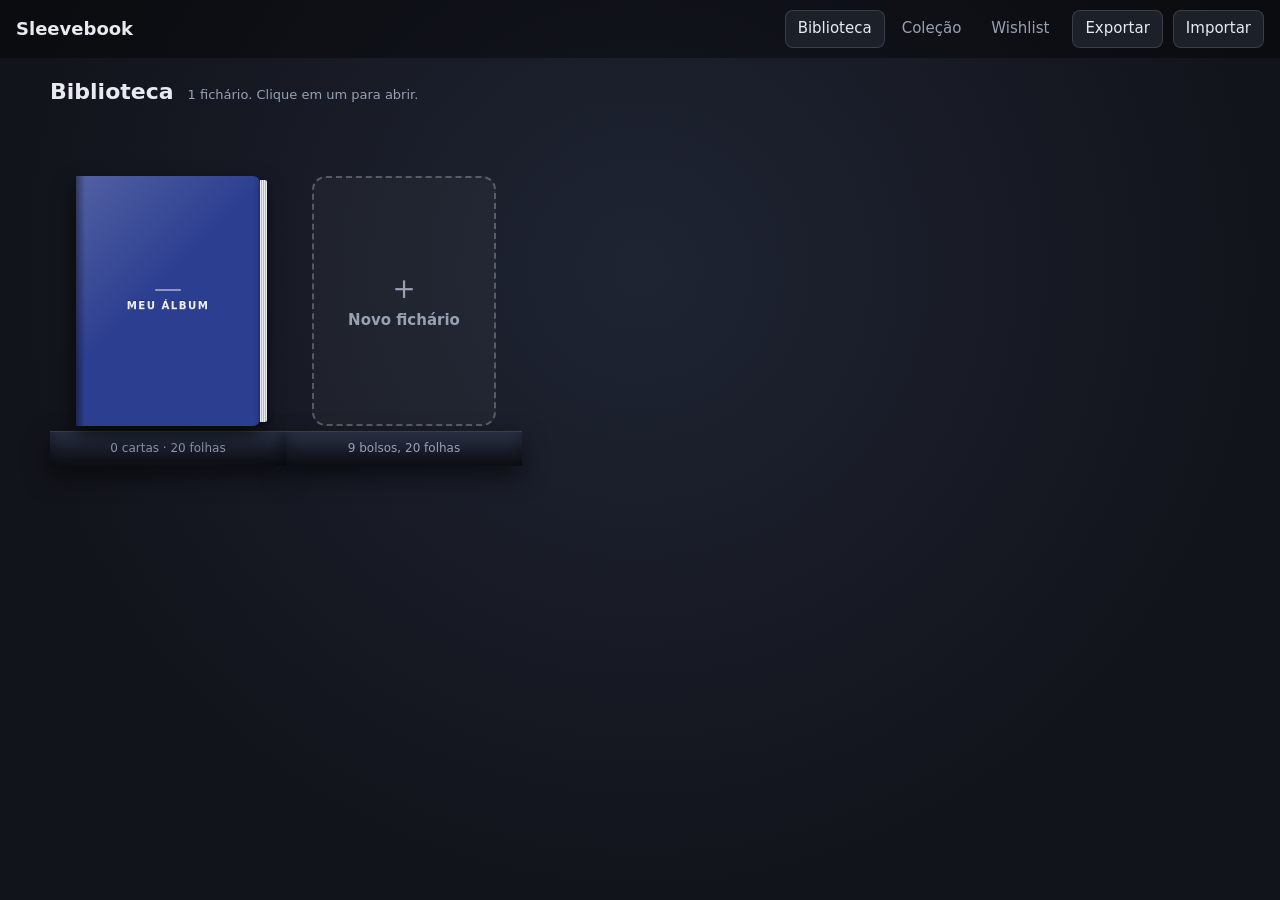
<file: index.html>
<!doctype html>
<html lang="pt-BR">
<head>
<meta charset="utf-8">
<meta name="viewport" content="width=device-width, initial-scale=1">
<meta name="theme-color" content="#12141b">
<link rel="manifest" href="manifest.webmanifest">
<link rel="icon" href="icon.svg" type="image/svg+xml">
<title>Sleevebook</title>
<link rel="stylesheet" href="src/css/app.css">
</head>
<body>
<header class="top">
  <h1 id="title">Sleevebook</h1>
  <nav class="tabs" id="tabs" aria-label="Seções">
    <button type="button" data-view="library" class="on">Biblioteca</button>
    <button type="button" data-view="collection">Coleção</button>
    <button type="button" data-view="wishlist">Wishlist</button>
  </nav>
  <span class="tools" id="albumTools">
    <button id="btnLibrary" type="button" title="Voltar para a biblioteca (Esc)">← Biblioteca</button>
    <span class="stat" id="stat"></span>
    <button id="btnAddShared" type="button" class="primary" hidden>＋ Adicionar à biblioteca</button>
    <button id="btnShare" type="button" title="Gerar um link para compartilhar este álbum">🔗 Compartilhar</button>
    <button id="btnSettings" type="button">⚙ Configurar</button>
  </span>
  <button id="btnExport" type="button">Exportar</button>
  <button id="btnImport" type="button">Importar</button>
  <input type="file" id="fileImport" accept="application/json" hidden>
</header>

<section id="viewLibrary" class="view scroll" aria-label="Biblioteca de fichários"></section>

<section id="viewAlbum" class="view" hidden>
  <div id="previewBar" class="previewbar" role="status" hidden>
    <span><b>Álbum compartilhado</b>: só para ver. Ele ainda não está na sua biblioteca.</span>
    <button type="button" class="primary" id="pvAdd">Adicionar à biblioteca</button>
  </div>
  <main id="stage" aria-label="Álbum"><div id="book"></div></main>

  <nav class="pager" aria-label="Páginas">
    <button id="first" type="button" title="Primeira página">⏮</button>
    <button id="prev" type="button" title="Anterior (←)">◀</button>
    <span id="pos" class="stat" aria-live="polite"></span>
    <input type="number" id="jump" min="1" placeholder="Ir p/ pág." aria-label="Ir para a página">
    <button id="next" type="button" title="Próxima (→)">▶</button>
    <button id="last" type="button" title="Última página">⏭</button>
  </nav>
</section>

<div id="moveBar" class="movebar" role="status" hidden>
  <span id="moveText">Toque no slot de destino</span>
  <button type="button" id="moveCancel">Cancelar</button>
</div>

<div id="updateBar" class="movebar" role="status" hidden>
  <span>Há uma versão nova do Sleevebook.</span>
  <button type="button" class="primary" id="updateReload">Recarregar</button>
  <button type="button" id="updateLater">Depois</button>
</div>

<section id="viewCollection" class="view scroll" hidden aria-label="Coleção"></section>

<section id="viewWishlist" class="view scroll" hidden aria-label="Wishlist"></section>

<!-- Configurar álbum -->
<dialog id="dlgSet">
  <form method="dialog" id="formSet">
    <h2>Configurar álbum</h2>
    <label for="sName">Nome</label><input id="sName" maxlength="60">
    <label for="sGame">Jogo</label><select id="sGame"></select>
    <div class="row">
      <div><label for="sRows">Linhas</label><input type="number" id="sRows" min="1" max="6"></div>
      <div><label for="sCols">Colunas</label><input type="number" id="sCols" min="1" max="6"></div>
      <div><label for="sSheets">Folhas (frente e verso)</label><input type="number" id="sSheets" min="1" max="250"></div>
    </div>
    <label>Tamanhos de fichário do mercado</label>
    <div class="presets" id="presets"></div>
    <p class="hint" id="sInfo"></p>
    <label>Cor do álbum</label>
    <div id="colorPicker"></div>
    <label class="ownedbox" for="sFoil">
      <input type="checkbox" id="sFoil" checked>
      <span><b>Efeito foil nas cartas</b><small>Brilho e leve inclinação ao passar o mouse ou tocar numa carta com versão holo. Vale para todos os álbuns.</small></span>
    </label>
    <div class="actions">
      <button type="button" class="danger" id="sDelete" style="margin-right:auto">Excluir álbum</button>
      <button type="button" id="sCancel">Cancelar</button>
      <button class="primary" id="sSave" value="save">Aplicar</button>
    </div>
  </form>
</dialog>

<!-- Wishlist: adicionar e editar -->
<dialog id="dlgWish">
  <form method="dialog" id="formWish">
    <h2 id="wTitle">Quero esta carta</h2>
    <div id="wSearchBox" class="searchbox">
      <div class="row"><div style="flex:2"><label for="wqSearch">Buscar carta pelo nome</label><input id="wqSearch" type="search" autocomplete="off"></div>
        <div><label for="wqGame">Jogo</label><select id="wqGame"></select></div></div>
      <p class="hint" id="wqStatus" aria-live="polite"></p>
      <div id="wqResults" class="results"></div>
    </div>
    <label for="wName">Nome da carta</label><input id="wName" required maxlength="100">
    <div class="row">
      <div><label for="wSet">Coleção / set</label><input id="wSet" maxlength="80"></div>
      <div><label for="wNum">Número</label><input id="wNum" maxlength="20"></div>
      <div><label for="wPrio">Prioridade</label><select id="wPrio"><option value="1">Alta</option><option value="2" selected>Média</option><option value="3">Baixa</option></select></div>
    </div>
    <label for="wNotes">Notas</label><textarea id="wNotes" rows="2" maxlength="300"></textarea>
    <div class="actions">
      <button type="button" class="danger" id="wDel" hidden>Remover</button>
      <button type="button" id="wCancel">Cancelar</button>
      <button class="primary" id="wSave" value="save">Salvar</button>
    </div>
  </form>
</dialog>

<!-- Excluir álbum -->
<dialog id="dlgDelete">
  <form method="dialog">
    <h2>Excluir álbum?</h2>
    <p id="delInfo"></p>
    <p class="hint">Isso apaga o álbum e as cartas cadastradas nele. Exporte um backup antes se quiser guardar.</p>
    <div class="actions">
      <button type="button" id="delCancel">Cancelar</button>
      <button type="button" class="danger" id="delConfirm">Excluir</button>
    </div>
  </form>
</dialog>

<!-- Cadastro de carta -->
<dialog id="dlgCard">
  <form method="dialog" id="formCard">
    <header class="dhead">
      <h2 id="cardTitle">Carta</h2>
      <button type="button" class="x" id="cClose" aria-label="Fechar">✕</button>
    </header>
    <div class="mtabs" role="tablist" aria-label="Seções do cadastro">
      <button type="button" role="tab" data-tab="search" aria-selected="true">Buscar</button>
      <button type="button" role="tab" data-tab="form" aria-selected="false">Dados da carta</button>
    </div>
    <div class="cardlayout" id="cardLayout" data-tab="search">
      <section class="col-search" aria-label="Buscar carta">
        <div id="searchBox" class="searchbox">
          <div class="row"><div style="flex:2"><label for="qSearch">Buscar carta pelo nome</label><input id="qSearch" type="search" placeholder="turtwig  ou  turtwig 040  ou  turtwig mep" autocomplete="off"></div></div>
          <div class="row"><div><label for="qGame">Jogo</label><select id="qGame"></select></div>
            <div id="qLangBox"><label for="qLang">Idioma da carta</label><select id="qLang"></select></div></div>
          <details id="advBox" class="adv">
            <summary>Filtros: set, raridade, ilustrador</summary>
            <div class="row"><div><label for="qSet">Set</label><input id="qSet" list="dlSets" autocomplete="off" placeholder="ex.: MEP Black Star Promos"></div>
              <div><label for="qRarity">Raridade</label><select id="qRarity"></select></div></div>
            <div class="row"><div><label for="qIllus">Ilustrador</label><input id="qIllus" list="dlIllus" autocomplete="off" placeholder="ex.: Saboteri"></div></div>
            <p class="hint">Dá para buscar só com filtros, sem digitar o nome (por exemplo, todas as cartas de um set). Os filtros valem para o idioma escolhido.</p>
            <button type="button" id="qClear">Limpar filtros</button>
            <datalist id="dlSets"></datalist><datalist id="dlIllus"></datalist>
          </details>
          <p class="hint" id="qStatus" aria-live="polite"></p>
          <div id="qLangHint" class="langhint" hidden></div>
          <div id="qResults" class="results"></div>
          <button type="button" id="qMore" hidden>Mostrar mais</button>
        </div>
      </section>
      <section class="col-form" aria-label="Dados da carta">
        <div class="formgrid">
          <div class="previewcol">
            <div class="preview" id="cPrev" role="img" aria-label="Prévia da carta"></div>
            <label for="cImg">Imagem (URL)</label><input id="cImg" placeholder="https://...">
            <label for="cFile">…ou enviar foto/scan</label><input type="file" id="cFile" accept="image/*">
          </div>
          <div class="fieldscol">
            <label class="ownedbox" for="cOwned">
              <input type="checkbox" id="cOwned" checked>
              <span><b>Já tenho esta carta</b><small>Desmarque para cartas que você ainda quer: elas aparecem em cinza no álbum. Cartas novas começam com a sua última escolha.</small></span>
            </label>
            <label for="cName">Nome da carta</label><input id="cName" required maxlength="100">
            <div class="row">
              <div><label for="cSet">Coleção / set</label><input id="cSet" maxlength="80"></div>
              <div><label for="cNum">Número</label><input id="cNum" placeholder="4/102" maxlength="20"></div>
            </div>
            <div class="row" id="ownedFields">
              <div><label for="cCond">Condição</label><select id="cCond"></select></div>
              <div><label for="cQty">Quantidade</label><input type="number" id="cQty" min="1" value="1"></div>
            </div>
            <label for="cFoil">Efeito foil no álbum</label>
            <select id="cFoil">
              <option value="">Automático (descobre pelo TCGdex)</option>
              <option value="holo">Holo: a arte brilha</option>
              <option value="reverse">Reverse holo: só a moldura brilha</option>
              <option value="none">Sem foil</option>
            </select>
            <label for="cNotes">Notas</label><textarea id="cNotes" rows="3" maxlength="500"></textarea>
          </div>
        </div>
      </section>
    </div>
    <footer class="dfoot">
      <span class="spacer">
        <button type="button" class="danger" id="cDel">Remover</button>
        <button type="button" id="cMove" hidden title="Escolha outro slot para esta carta">Mover…</button>
      </span>
      <button type="button" id="cCancel">Cancelar</button>
      <button class="primary" id="cSave" value="save">Salvar</button>
    </footer>
  </form>
</dialog>

<!-- Compartilhar álbum por link -->
<dialog id="dlgShare">
  <form method="dialog">
    <h2>Compartilhar álbum</h2>
    <p id="shInfo"></p>
    <label class="ownedbox" for="shNotes">
      <input type="checkbox" id="shNotes">
      <span><b>Incluir minhas notas</b><small>Desmarcado por padrão, porque notas costumam ser pessoais.</small></span>
    </label>
    <label for="shLink">Link</label>
    <textarea id="shLink" rows="4" readonly></textarea>
    <p class="hint" id="shHint"></p>
    <div class="actions">
      <button type="button" id="shClose">Fechar</button>
      <button type="button" id="shDelShort" class="danger" hidden>Apagar link curto</button>
      <button type="button" id="shShort" hidden>Gerar link curto</button>
      <button type="button" id="shNative" hidden>Enviar…</button>
      <button type="button" class="primary" id="shCopy">Copiar link</button>
    </div>
  </form>
</dialog>

<!-- Ver uma carta de um álbum compartilhado (só leitura) -->
<dialog id="dlgPeek">
  <form method="dialog">
    <h2 id="pkName"></h2>
    <div class="preview" id="pkImg" role="img" aria-label="Carta"></div>
    <p id="pkInfo"></p>
    <div class="actions">
      <button type="button" id="pkClose">Fechar</button>
    </div>
  </form>
</dialog>

<!-- Importar backup -->
<dialog id="dlgImport">
  <form method="dialog">
    <h2>Importar backup</h2>
    <p id="impInfo"></p>
    <p class="hint"><b>Mesclar</b> mantém o que você já tem e adiciona o backup. <b>Substituir</b> apaga tudo e usa só o backup.</p>
    <div class="actions">
      <button type="button" id="impCancel">Cancelar</button>
      <button type="button" id="impMerge">Mesclar</button>
      <button type="button" class="danger" id="impReplace">Substituir</button>
    </div>
  </form>
</dialog>

<script type="module" src="src/js/app.js"></script>
</body>
</html>
</file>
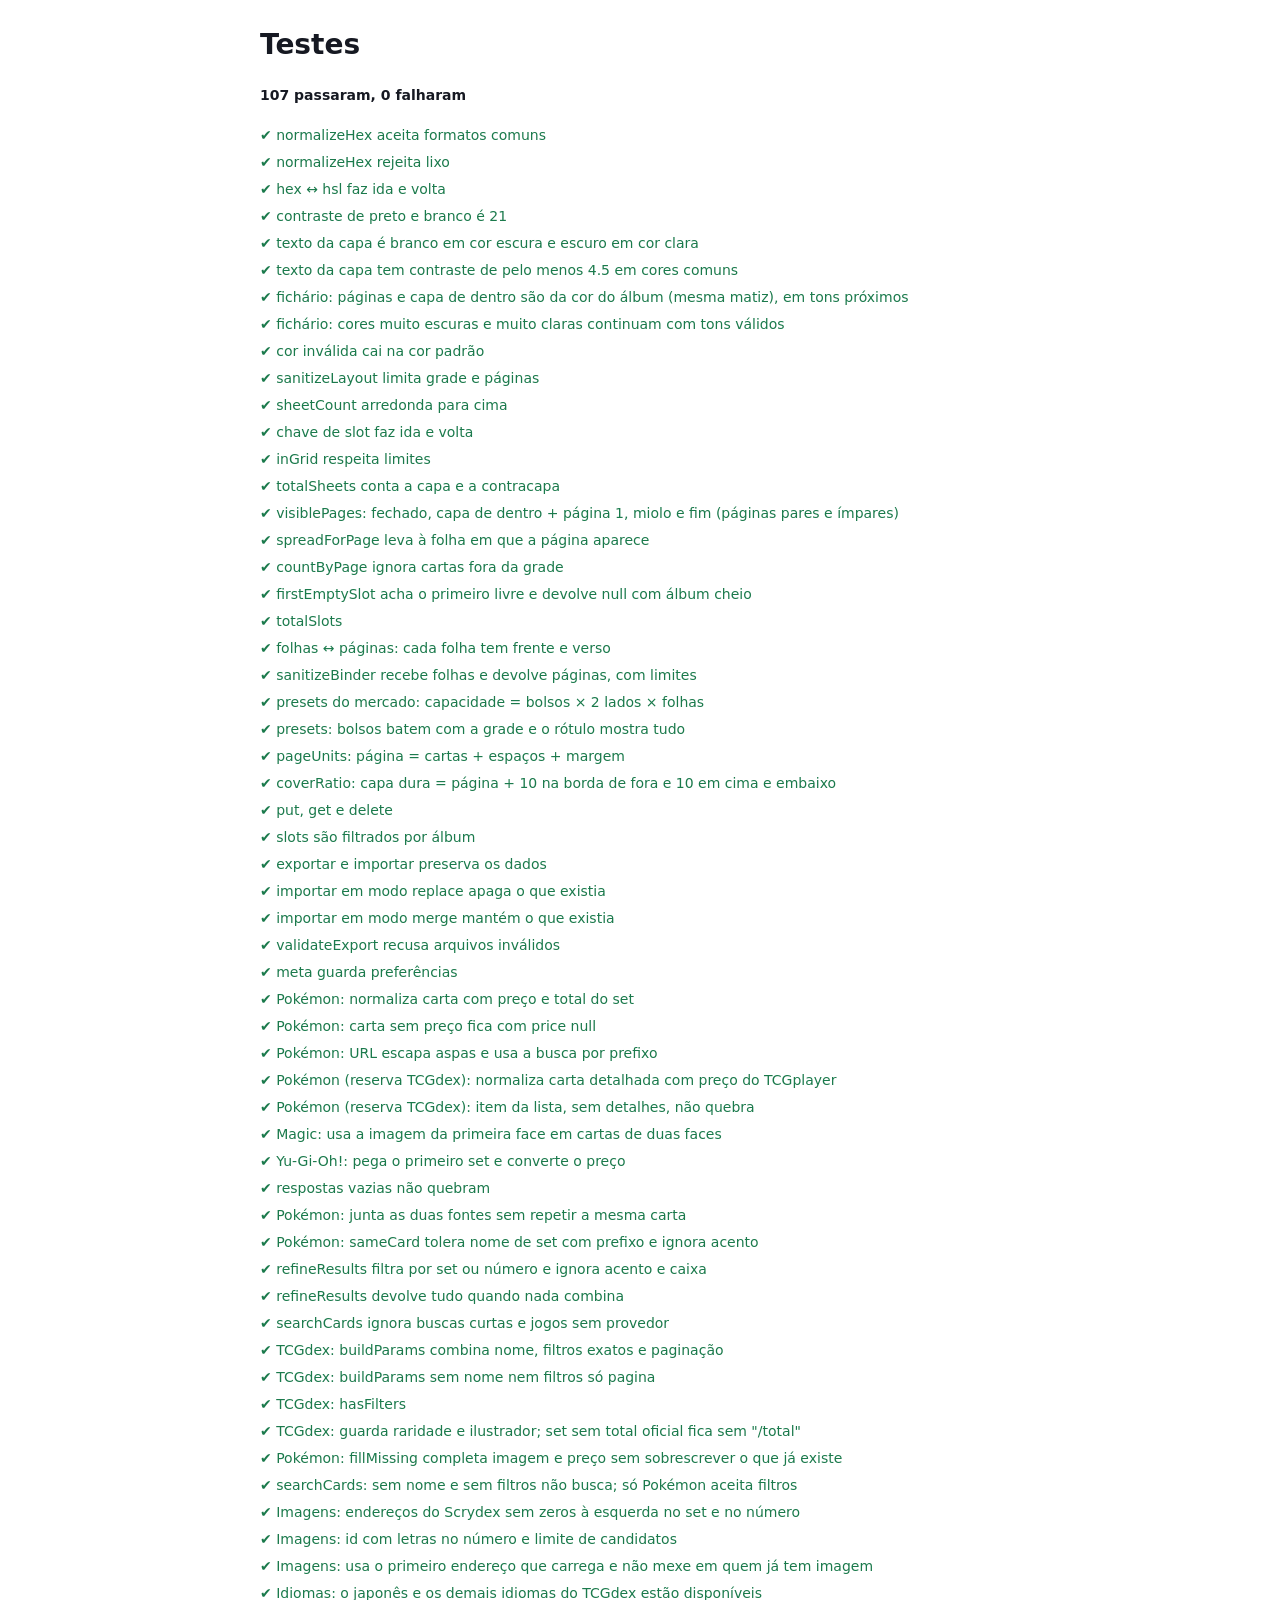
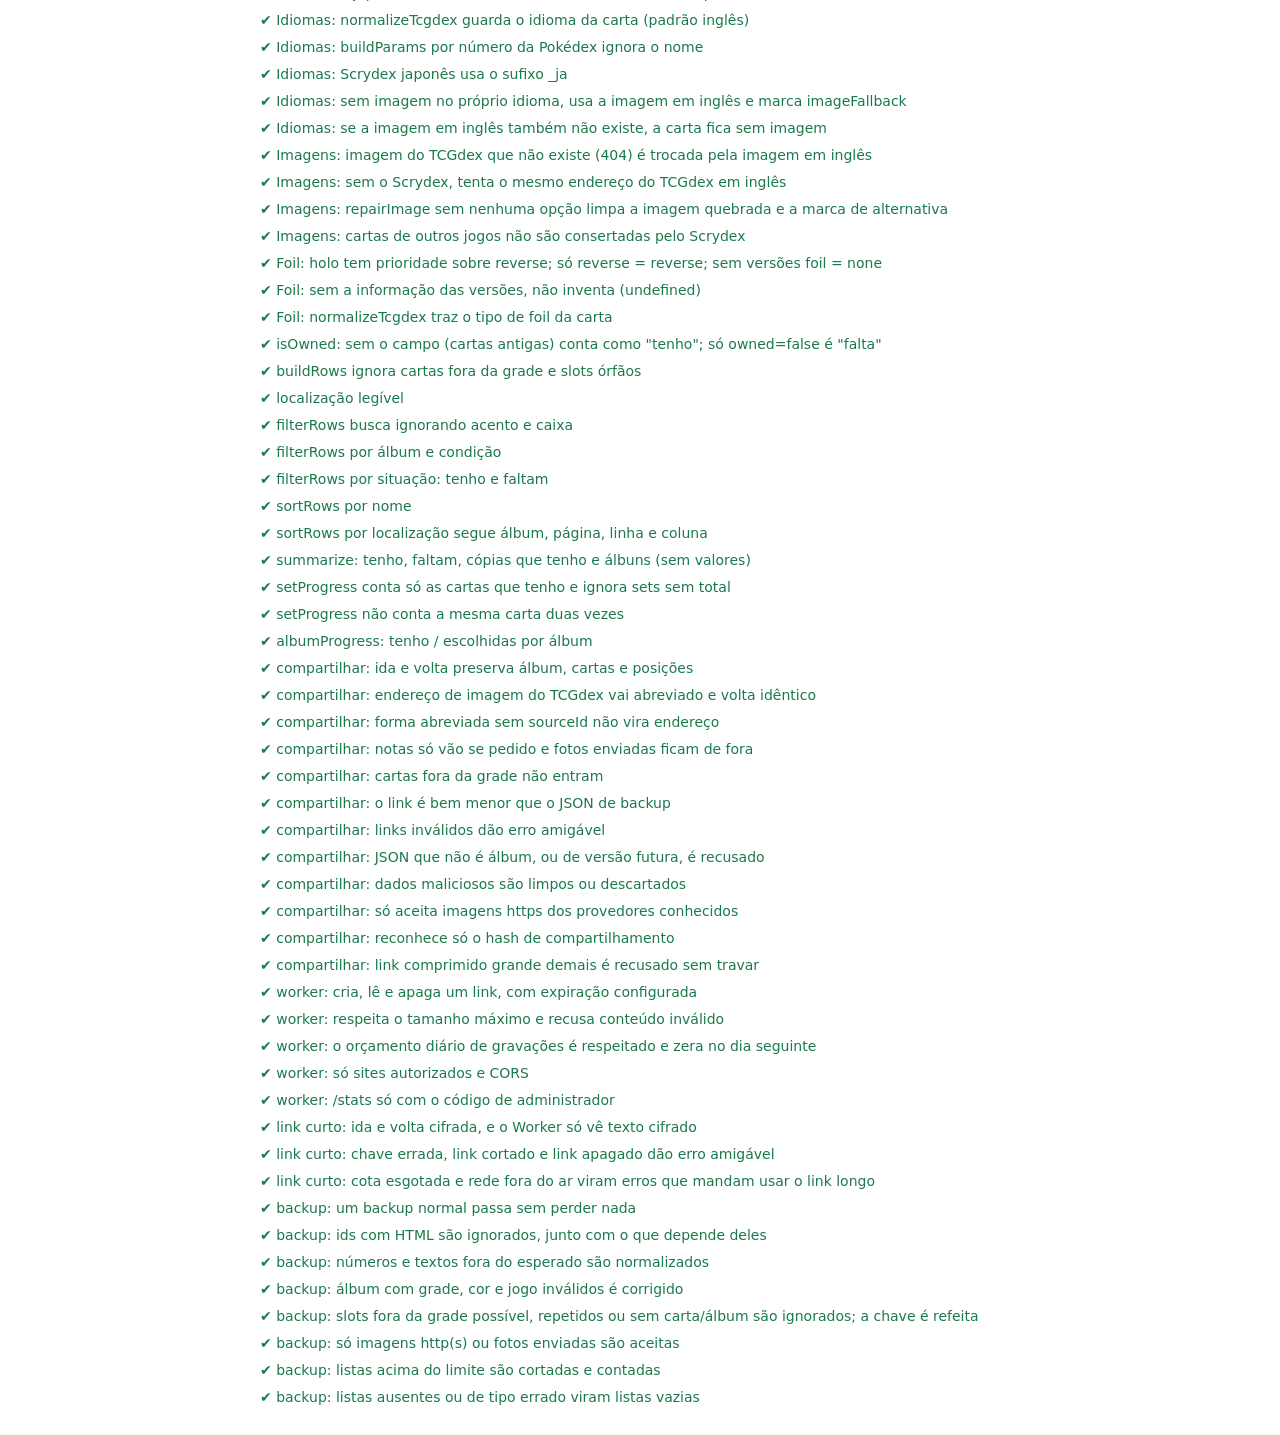
<file: tests/index.html>
<!doctype html>
<html lang="pt-BR">
<head>
<meta charset="utf-8">
<title>Testes · Sleevebook</title>
<style>
  body{font:14px/1.5 system-ui,sans-serif;max-width:760px;margin:24px auto;padding:0 16px;background:#fff;color:#161922}
  #summary{font-weight:700;margin:8px 0 16px}
  ul{list-style:none;padding:0}li{padding:3px 0}.pass{color:#1b7a4c}.fail{color:#b3261e;font-weight:600}
  @media(prefers-color-scheme:dark){body{background:#14161f;color:#e8eaf2}.pass{color:#4cc790}.fail{color:#ff8a7a}}
</style>
</head>
<body>
<h1>Testes</h1>
<div id="summary">rodando…</div>
<ul id="results"></ul>
<script type="module">
  import { runAll } from './run.js';
  // Cada arquivo de teste registra seus casos ao ser importado. Novos arquivos entram nesta lista.
  const files = ['color', 'grid', 'store', 'providers', 'stats', 'share', 'shortlink', 'backup'];
  for (const f of files) await import(`./${f}.test.js`);
  await runAll();
</script>
</body>
</html>
</file>
<file: src/css/app.css>
/* Sleevebook: aparência "mesa escura" com o álbum em destaque.
   Cores do álbum vêm de variáveis CSS (--alb, --alb-ink, --page, --inside) definidas por álbum (ADR 0003). */
:root{
  --bg:#12141b; --panel:#1c2029; --ink:#e8eaf2; --muted:#98a0b4; --line:#ffffff22; --accent:#f5b83d; --accent-ink:#1a1405;
  --danger:#ff8a8a;
  --alb:#2c3e8f; --alb-ink:#ffffff; --page:#34479e; --inside:#26357a; --pocket:#00000042; --pocket-edge:#ffffff3d;
  color-scheme:dark;
}
*{box-sizing:border-box}
html,body{height:100%;margin:0}
body{background:radial-gradient(circle at 50% 30%,#1f2433,var(--bg) 70%);color:var(--ink);
  font:15px/1.45 system-ui,"Segoe UI",sans-serif;display:flex;flex-direction:column;overflow:hidden;
  padding-left:env(safe-area-inset-left,0px);padding-right:env(safe-area-inset-right,0px)}
button,input,select,textarea{font:inherit}
button{background:var(--panel);color:var(--ink);border:1px solid var(--line);border-radius:8px;padding:7px 12px;cursor:pointer}
button:hover{border-color:var(--accent)}
button.primary{background:var(--accent);color:var(--accent-ink);border-color:var(--accent);font-weight:600}
button.danger{color:var(--danger)}
button:disabled{opacity:.35;cursor:default}
:focus-visible{outline:2px solid var(--accent);outline-offset:2px}

header.top{display:flex;align-items:center;gap:10px;padding:10px 16px;background:#0006;flex-wrap:wrap;padding-top:max(10px,env(safe-area-inset-top,0px))}
header.top h1{font-size:18px;margin:0;flex:1;min-width:140px;overflow:hidden;text-overflow:ellipsis;white-space:nowrap}
.stat{color:var(--muted);font-size:13px}
#albumSelect{width:auto;max-width:200px;padding:6px 8px}

.view{flex:1;min-height:0;display:flex;flex-direction:column}
.view.scroll{overflow-y:auto;padding:18px 16px 40px;display:block}
.tabs{display:flex;gap:4px}
.tabs button{background:none;border-color:transparent;color:var(--muted)}
.tabs button.on{background:var(--panel);color:var(--ink);border-color:var(--line)}
.tools{display:flex;align-items:center;gap:10px;flex-wrap:wrap}
.wrap{max-width:1040px;margin:0 auto;display:grid;gap:16px}
.tiles{display:grid;grid-template-columns:repeat(auto-fit,minmax(170px,1fr));gap:12px}
.tile{background:var(--panel);border:1px solid var(--line);border-radius:12px;padding:14px}
.tile b{display:block;font-size:24px;font-variant-numeric:tabular-nums}
.tile span{color:var(--muted);font-size:13px}
.grid2{display:grid;grid-template-columns:repeat(auto-fit,minmax(300px,1fr));gap:16px}
.panel{background:var(--panel);border:1px solid var(--line);border-radius:12px;padding:16px;min-width:0}
.panel h3{margin:0 0 10px;font-size:15px}
.prow{display:grid;grid-template-columns:1fr auto;gap:2px 10px;margin-bottom:10px}
.prow .bar2{grid-column:1/-1}
.bar2{height:6px;background:#ffffff1a;border-radius:3px;overflow:hidden}.bar2 i{display:block;height:100%;background:var(--accent)}
.filters{display:grid;grid-template-columns:2fr 1fr 1fr 1fr;gap:8px}
@media(max-width:720px){.filters{grid-template-columns:1fr 1fr}.filters input{grid-column:1/-1}}
.scroll-x{overflow-x:auto;margin-top:8px}
table.list{border-collapse:collapse;width:100%;font-size:14px;min-width:640px}
table.list th{text-align:left;font-size:12px;letter-spacing:.06em;text-transform:uppercase;color:var(--muted);padding:6px 8px}
table.list td{padding:8px;border-top:1px solid var(--line);vertical-align:middle}
table.list td small{display:block;color:var(--muted)}
.thumb{display:block;width:34px;height:48px;object-fit:cover;border-radius:3px;background:#12141a}
button.link{background:none;border:0;padding:0;color:var(--accent);text-align:left;text-decoration:underline;cursor:pointer}
.wl-head{display:flex;justify-content:space-between;align-items:center;gap:12px;flex-wrap:wrap}
.wl-head h2{margin:0}.wl-head p{margin:2px 0 0}
.wl{display:grid;grid-template-columns:repeat(auto-fill,minmax(320px,1fr));gap:12px}
.wcard{display:flex;gap:12px;align-items:center;background:var(--panel);border:1px solid var(--line);border-radius:12px;padding:10px}
.wcard img,.wcard .noimg{width:56px;height:78px;object-fit:cover;border-radius:4px;background:#12141a;flex:none}
.winfo{display:flex;flex-direction:column;gap:3px;min-width:0;flex:1}
.winfo small{color:var(--muted)}
.wact{display:flex;flex-direction:column;gap:6px}
.pill{display:inline-block;width:fit-content;font-size:11px;font-weight:600;padding:1px 8px;border-radius:99px;border:1px solid currentColor}
.pill.bad{color:var(--danger)}.pill.warn{color:var(--accent)}.pill.muted{color:var(--muted)}
.movebar{position:fixed;left:50%;transform:translateX(-50%);bottom:calc(80px + env(safe-area-inset-bottom,0px));z-index:50;
  display:flex;gap:12px;align-items:center;background:var(--panel);border:2px solid var(--accent);border-radius:12px;padding:8px 12px;
  box-shadow:0 8px 30px #000a;max-width:94vw}
.previewbar{display:flex;align-items:center;justify-content:center;gap:6px 14px;flex-wrap:wrap;padding:8px 16px;text-align:center;
  background:#ffffff0d;border-bottom:1px solid var(--accent);font-size:14px}
#pkImg{height:260px}
#pkInfo{color:var(--muted);margin:10px 0 0;white-space:pre-line}
body.moving .slot[data-page]{outline:2px dashed var(--accent);outline-offset:-2px}
#stage.single{overflow:hidden}
#stage{flex:1;position:relative;min-height:0;display:flex;align-items:center;justify-content:center;touch-action:pan-y}
/* Fichário: capa dura (cor do álbum), páginas na cor do álbum e bolsos de plástico transparente.
   Todas as medidas usam --u (tamanho calculado para caber na tela). */
#book{position:relative;width:calc(var(--pw)*2);height:var(--ph);perspective:2600px;
  transition:transform .8s cubic-bezier(.5,0,.2,1)}
.sheet{position:absolute;left:50%;top:0;width:var(--pw);height:var(--ph);transform-origin:left center;
  transform-style:preserve-3d;transition:transform .8s cubic-bezier(.5,0,.2,1)}
/* Capas duras: um pouco maiores que as páginas, como a capa de um fichário */
.sheet.hard{top:calc(-10*var(--u));height:calc(var(--ph) + 20*var(--u));width:calc(var(--pw) + 10*var(--u))}
.sheet.flipped{transform:rotateY(-180deg)}
.no-anim,.no-anim *{transition:none!important}
.face{position:absolute;inset:0;backface-visibility:hidden;-webkit-backface-visibility:hidden;background:var(--page);
  padding:calc(12*var(--u));display:flex;align-items:center;justify-content:center;box-shadow:0 2px 10px #0005}
.face.front{border-radius:0 calc(4*var(--u)) calc(4*var(--u)) 0;background:linear-gradient(90deg,#0000004d,transparent 7%),var(--page)}
.face.back{transform:rotateY(180deg);border-radius:calc(4*var(--u)) 0 0 calc(4*var(--u));background:linear-gradient(270deg,#0000004d,transparent 7%),var(--page)}
.face.page-blank{background:var(--page)}
/* Capa de fora e capa de dentro */
.face.cover-out{color:var(--alb-ink);padding:0}
.face.front.cover-out{border-radius:0 calc(9*var(--u)) calc(9*var(--u)) 0;
  background:linear-gradient(90deg,#00000066,transparent 5%),linear-gradient(135deg,#ffffff2e,transparent 45%),var(--alb)}
.face.back.cover-out{border-radius:calc(9*var(--u)) 0 0 calc(9*var(--u));
  background:linear-gradient(270deg,#00000066,transparent 5%),linear-gradient(225deg,#ffffff2e,transparent 45%),var(--alb)}
.face.cover-in{padding:0}
.face.front.cover-in{border-radius:0 calc(9*var(--u)) calc(9*var(--u)) 0;background:linear-gradient(90deg,#00000066,transparent 6%),var(--inside)}
.face.back.cover-in{border-radius:calc(9*var(--u)) 0 0 calc(9*var(--u));background:linear-gradient(270deg,#00000066,transparent 6%),var(--inside)}
.cover-title{max-width:80%;text-align:center;font-weight:700;letter-spacing:.14em;text-transform:uppercase;font-size:calc(13*var(--u));
  line-height:1.3;overflow-wrap:anywhere;opacity:.92;text-shadow:0 1px 0 #ffffff33,0 -1px 0 #00000055}
.cover-title::before{content:"";display:block;width:calc(34*var(--u));height:calc(2*var(--u));margin:0 auto calc(10*var(--u));background:currentColor;opacity:.5;border-radius:2px}

.grid{display:grid;gap:calc(5*var(--u));justify-content:center;align-content:center}
/* Bolso de plástico transparente: abertura mais escura que a página, borda clara e brilho */
.slot{width:calc(63*var(--u));height:calc(88*var(--u));border-radius:calc(3*var(--u));position:relative;background:var(--pocket);
  box-shadow:inset 0 0 0 1px var(--pocket-edge),inset 0 calc(2*var(--u)) calc(5*var(--u)) #0006,0 1px 0 #ffffff24;
  display:flex;align-items:center;justify-content:center;color:#fff;font-size:calc(11*var(--u));overflow:hidden;transition:transform .15s}
.slot::after{content:"";position:absolute;inset:0;pointer-events:none;
  background:linear-gradient(120deg,#ffffff30,transparent 36%,transparent 68%,#ffffff14)}
.slot[data-page]{cursor:pointer}
.slot[data-page]:not(.filled):hover{transform:translateY(calc(-2*var(--u)))}
.slot.filled[draggable="true"]{cursor:grab}
.slot.dragging{opacity:.35}
.slot.over{outline:calc(2*var(--u)) dashed var(--accent);outline-offset:calc(-2*var(--u))}
.slot .plus{font-size:calc(22*var(--u));opacity:0;transition:opacity .15s}
.slot:not(.filled):hover .plus{opacity:.55}
.slot.filled{background:#1b1d27}
.slot img{width:100%;height:100%;object-fit:cover;display:block;pointer-events:none}
.slot.noimg{background:linear-gradient(135deg,#3b4262,#222a45)}
.slot .label{position:absolute;inset:0;display:flex;align-items:center;justify-content:center;text-align:center;padding:calc(5*var(--u));
  font-size:calc(10*var(--u));line-height:1.2;font-weight:600;pointer-events:none}
/* Carta que ainda não tenho: mesma carta, em cinza, como um lugar reservado na coleção dos sonhos */
.slot.missing img{filter:grayscale(1) brightness(.8) contrast(.9);opacity:.72}
.slot.missing.noimg{background:#3b3e47}
.slot.missing .label{color:#b9bcc6}
.thumb.gray{filter:grayscale(1) opacity(.7)}
.missing-row td{color:var(--muted)}
.pill.have{color:#4cc790}
.slot .shine{position:absolute;inset:0;pointer-events:none;opacity:0;transition:opacity .2s;mix-blend-mode:color-dodge;
  background:radial-gradient(circle at var(--mx,50%) var(--my,50%),#ffffffaa,transparent 55%)}
.slot.filled:hover .shine{opacity:.5}

nav.pager{display:flex;align-items:center;justify-content:center;gap:10px;padding:10px;background:#0006;flex-wrap:wrap;
  padding-bottom:max(10px,env(safe-area-inset-bottom,0px))}
nav.pager input{width:96px}

dialog{background:var(--panel);color:var(--ink);border:1px solid var(--line);border-radius:14px;padding:20px;width:min(460px,92vw)}
dialog::backdrop{background:#000a}
dialog h2{margin:0 0 12px;font-size:17px}
label{display:block;font-size:12px;color:var(--muted);margin:10px 0 3px}
input,select,textarea{width:100%;background:#12141a;color:var(--ink);border:1px solid var(--line);border-radius:8px;padding:8px}
.row{display:flex;gap:10px}.row>*{flex:1;min-width:0}
.actions{display:flex;gap:8px;margin-top:16px;justify-content:flex-end;flex-wrap:wrap}
.presets{display:flex;gap:6px;flex-wrap:wrap;margin-top:8px}
.hint{font-size:12px;color:var(--muted);margin:10px 0 0}
dialog#dlgSet{width:min(560px,94vw);max-height:94vh;overflow-y:auto}
dialog#dlgCard{max-height:94vh;overflow-y:auto}
.preview{height:130px;margin-top:8px;border-radius:6px;background:#12141a center/contain no-repeat}
.colorpicker{display:flex;gap:16px;align-items:flex-start;flex-wrap:wrap}
.colorpicker .wheel{width:170px;height:170px;border-radius:50%;cursor:crosshair;touch-action:none;flex:none;box-shadow:0 0 0 1px var(--line)}
.colorpicker .cside{flex:1;min-width:170px}
.colorpicker .cside label:first-child{margin-top:0}
.colorpicker input[type=range]{padding:0;accent-color:var(--accent)}
.colorpicker .cHex{font-family:ui-monospace,Consolas,monospace}
.colorpicker .cHex.bad{border-color:var(--danger)}
.colorpicker .cnote{flex-basis:100%;margin:0}
.sw{display:flex;gap:6px;flex-wrap:wrap;margin-top:10px}
.sw button{width:26px;height:26px;border-radius:50%;border:2px solid var(--panel);box-shadow:0 0 0 1px var(--line);padding:0}
[hidden]{display:none!important}
.searchbox{border:1px solid var(--line);border-radius:10px;padding:0 12px 12px;margin-bottom:6px;background:#ffffff08}
.ownedbox{display:flex;gap:10px;align-items:flex-start;background:#ffffff0d;border:1px solid var(--line);border-radius:10px;
  padding:10px 12px;margin:12px 0 0;color:var(--ink);font-size:14px;cursor:pointer}
.ownedbox input{width:auto;margin-top:3px;accent-color:var(--accent)}
.ownedbox small{display:block;color:var(--muted);font-size:12px;margin-top:2px}
.adv{margin-top:8px}
.adv summary{cursor:pointer;color:var(--accent);font-size:13px}
.adv .row{margin-top:2px}
#qMore{margin-top:8px;width:100%}
.results{display:grid;gap:6px;max-height:200px;overflow-y:auto}
.res{display:flex;gap:10px;align-items:center;text-align:left;padding:5px 8px}
.res img,.res .noimg{width:36px;height:50px;object-fit:cover;border-radius:3px;background:#12141a;flex:none}
.res span:last-child{display:flex;flex-direction:column;min-width:0}
.res small{color:var(--muted)}
#toast{position:fixed;left:50%;bottom:calc(20px + env(safe-area-inset-bottom,0px));transform:translate(-50%,20px);background:var(--panel);
  border:1px solid var(--line);padding:9px 16px;border-radius:10px;opacity:0;pointer-events:none;transition:.25s;z-index:99}
#toast.show{opacity:1;transform:translate(-50%,0)}
@media (prefers-reduced-motion:reduce){#book,.sheet,.cover{transition-duration:.01s!important}}

/* Telas estreitas: cabeçalho mais compacto para sobrar espaço ao álbum */
@media (max-width:560px){
  header.top{gap:6px;padding:8px 12px;padding-top:max(8px,env(safe-area-inset-top,0px))}
  header.top h1{font-size:16px;flex-basis:100%}
  button{padding:5px 9px;font-size:13px}
  #albumSelect{max-width:150px;font-size:13px}
  .stat{font-size:12px}
  nav.pager{gap:6px;padding:8px}
  nav.pager input{width:84px}
}
.lang{display:inline-block;font-size:10px;font-weight:700;letter-spacing:.06em;padding:0 5px;border-radius:4px;border:1px solid var(--line);color:var(--muted);vertical-align:1px}
.langhint{display:flex;flex-wrap:wrap;gap:6px;align-items:center;font-size:12px;color:var(--muted);margin:6px 0}
.langhint button{padding:2px 9px;font-size:12px;border-radius:99px}

/* ---- Foil (versão 1): faixas de arco-íris e inclinação enquanto o mouse ou o dedo está sobre a carta ----
   IMPORTANTE: quem recebe o mouse é o slot, que fica PARADO. O que inclina e levanta é o .card3d lá dentro (com
   pointer-events: none). Se o próprio alvo do mouse inclinasse, a área dele se deslocaria sob o ponteiro, o mouse
   "sairia" da carta e o efeito ficaria piscando.
   'holo' brilha na carta toda; 'reverse' só na moldura (máscara aproximada: a janela da arte fica de fora). */
.slot .card3d{position:absolute;inset:0;pointer-events:none;transition:transform .15s ease-out;transform-origin:50% 50%}
.slot .card3d *{pointer-events:none}
.slot[data-page].filled:hover .card3d{transform:translateY(calc(-2*var(--u)))}   /* o "levantar" também é do card3d */
.slot .foil{display:none;position:absolute;inset:0;z-index:2;opacity:0;transition:opacity .25s;mix-blend-mode:color-dodge;
  background:repeating-linear-gradient(115deg,#ff7773 0%,#ffed5f 10%,#a8ff5f 20%,#83fff7 30%,#7894ff 40%,#d875ff 50%,#ff7773 60%) var(--bx,50%) var(--by,50%)/300% 300%;
  filter:brightness(.42) contrast(1.5) saturate(1.6)}
.slot[data-foil="holo"] .foil,.slot[data-foil="reverse"] .foil{display:block}
.slot[data-foil="reverse"] .foil{
  -webkit-mask:linear-gradient(#000,#000),linear-gradient(#000,#000);-webkit-mask-composite:xor;mask-composite:exclude;
  -webkit-mask-size:100% 100%,84% 39%;mask-size:100% 100%,84% 39%;
  -webkit-mask-position:0 0,8% 11%;mask-position:0 0,8% 11%;-webkit-mask-repeat:no-repeat;mask-repeat:no-repeat}
.slot.foiling .foil{opacity:.42}
.slot.filled.foiling[data-page][data-foil="holo"] .card3d,.slot.filled.foiling[data-page][data-foil="reverse"] .card3d{
  transform:translateY(calc(-2*var(--u))) perspective(calc(420*var(--u))) rotateX(var(--rx,0deg)) rotateY(var(--ry,0deg));transition:transform .06s linear}
.slot::after{z-index:3}
.slot.missing .foil{display:none}                    /* carta que ainda não tenho: cinza, sem foil */
#stage.foil-off .slot .foil{display:none}            /* desligado nas configurações */
#stage.foil-off .slot.foiling .card3d{transform:translateY(calc(-2*var(--u)))}
@media (prefers-reduced-motion:reduce){.slot .foil{display:none!important}.slot.foiling .card3d{transform:translateY(calc(-2*var(--u)))!important}}

/* ---- Foil: a carta inclina por inteiro, como se estivesse na mão (versão corrigida) ----
   O slot (alvo do mouse) continua parado, mas deixa de cortar o que sai dele (overflow), e o corte arredondado passa para
   o .card3d, que é quem se mexe. Assim a carta inteira inclina, cresce um pouco e passa por cima das vizinhas. */
.slot.filled{overflow:visible}
.slot.filled,.slot.noimg,.slot.missing.noimg{background:var(--pocket)}   /* a abertura do bolso fica parada atrás */
.slot .card3d{border-radius:calc(3*var(--u));overflow:hidden;background:#1b1d27;box-shadow:0 calc(1*var(--u)) calc(4*var(--u)) #0007}
.slot.noimg .card3d{background:linear-gradient(135deg,#3b4262,#222a45)}
.slot.missing.noimg .card3d{background:#3b3e47}
.slot.foiling{z-index:6}
.slot.filled.foiling[data-page][data-foil="holo"] .card3d,.slot.filled.foiling[data-page][data-foil="reverse"] .card3d{
  transform:translateY(calc(-2*var(--u))) perspective(calc(420*var(--u))) rotateX(var(--rx,0deg)) rotateY(var(--ry,0deg));
  box-shadow:0 calc(8*var(--u)) calc(16*var(--u)) #000b}
#stage.foil-off .slot.foiling{z-index:auto}
#stage.foil-off .slot.foiling .card3d{box-shadow:0 calc(1*var(--u)) calc(4*var(--u)) #0007}

/* ---- Modal de cadastro/edição da carta ----
   Computador: janela larga em duas colunas (busca à esquerda, dados à direita), rodapé fixo.
   Celular: tela cheia, com abas "Buscar" e "Dados da carta" e rodapé fixo. */
dialog#dlgCard{width:min(1120px,96vw);height:min(780px,92vh);max-height:none;padding:0;overflow:hidden}
dialog#dlgCard[open]{display:flex;flex-direction:column}
#formCard{display:flex;flex-direction:column;flex:1;min-height:0}
.dhead{display:flex;align-items:center;justify-content:space-between;gap:12px;padding:14px 20px;border-bottom:1px solid var(--line)}
.dhead h2{margin:0;font-size:18px}
.dhead .x{padding:4px 10px;border-radius:99px}
.cardlayout{flex:1;min-height:0;display:grid;grid-template-columns:minmax(320px,400px) 1fr}
.col-search,.col-form{overflow-y:auto;padding:4px 20px 16px;min-height:0}
.col-search{border-right:1px solid var(--line)}
.col-search .searchbox{border:0;background:none;padding:0;margin:0}
.col-search .results{max-height:none;overflow:visible}
.formgrid{display:grid;grid-template-columns:230px 1fr;gap:22px;align-items:start}
.previewcol .preview{aspect-ratio:63/88;width:100%;height:auto;margin:12px 0 4px;border-radius:10px;border:1px solid var(--line);
  background:#12141a center/cover no-repeat}
.dfoot{display:flex;gap:8px;padding:12px 20px;border-top:1px solid var(--line);justify-content:flex-end;flex-wrap:wrap;
  background:var(--panel)}
.dfoot .spacer{margin-right:auto;display:flex;gap:8px}
.mtabs{display:none}
@media (max-width:760px){
  dialog#dlgCard{width:100vw;max-width:100vw;height:100dvh;max-height:100dvh;margin:0;border:0;border-radius:0}
  .dhead{padding:max(12px,env(safe-area-inset-top,0px)) 16px 10px}
  .mtabs{display:flex;gap:6px;padding:8px 16px;border-bottom:1px solid var(--line)}
  .mtabs button{flex:1;padding:9px 10px}
  .mtabs button[aria-selected="true"]{background:var(--accent);color:var(--accent-ink);border-color:var(--accent);font-weight:600}
  .cardlayout{display:block;overflow-y:auto;-webkit-overflow-scrolling:touch}
  .col-search,.col-form{overflow:visible;border:0;padding:4px 16px 16px}
  .cardlayout[data-tab="search"] .col-form,.cardlayout[data-tab="form"] .col-search{display:none}
  .formgrid{grid-template-columns:1fr;gap:6px}
  .previewcol .preview{max-width:150px;margin:12px auto 4px}
  .dfoot{padding:10px 16px max(10px,env(safe-area-inset-bottom,0px))}
  .dfoot button{padding:10px 14px}
  input,select,textarea{font-size:16px}          /* evita o zoom automático do iPhone ao focar */
}

/* ---- Biblioteca de fichários: prateleira com os álbuns em pé, virados para a frente ---- */
.shelfwrap{max-width:1180px}
.libhead{display:flex;align-items:baseline;gap:14px;flex-wrap:wrap;margin-bottom:8px}
.libhead h2{margin:0;font-size:22px}.libhead p{margin:0}
.shelf{display:grid;grid-template-columns:repeat(auto-fill,minmax(var(--cell,230px),1fr));margin-top:10px}
.shelfcell{position:relative;display:flex;flex-direction:column;align-items:center;justify-content:flex-end;padding:34px 12px 40px}
.shelfcell::before{content:"";position:absolute;left:0;right:0;bottom:0;height:34px;
  background:linear-gradient(#2c3347,#1a1e2b 55%,#12141b);border-top:1px solid #ffffff2e;box-shadow:0 -6px 18px #0006 inset,0 10px 24px #0008}
.libcap{position:absolute;left:12px;right:12px;bottom:8px;text-align:center;font-size:12px;color:var(--muted);white-space:nowrap;overflow:hidden;text-overflow:ellipsis}
.libitem{position:relative;background:none;border:0;padding:0;cursor:pointer;border-radius:10px;z-index:1;transition:transform .2s ease}
.libitem:hover,.libitem:focus-visible{transform:translateY(-8px)}
.libitem:focus-visible{outline:2px solid var(--accent);outline-offset:6px}
.libcover{position:relative;border-radius:calc(9*var(--u,3px))}
.libcover .face{position:absolute;inset:0}
.libcover::after{content:"";position:absolute;top:calc(5*var(--u));bottom:calc(5*var(--u));right:calc(-1*var(--thick,5px));width:var(--thick,5px);
  background:repeating-linear-gradient(90deg,#ececec 0 1px,#b9b9b9 1px 2px);border-radius:0 2px 2px 0;box-shadow:0 2px 6px #0007}
.libcover .face.front.cover-out{box-shadow:0 10px 22px #000a}
.libnew .newcover{display:flex;flex-direction:column;align-items:center;justify-content:center;gap:6px;border:2px dashed #ffffff40;border-radius:14px;
  color:var(--muted);background:#ffffff08}
.libnew .newcover span{font-size:34px;line-height:1}
.libnew:hover .newcover{border-color:var(--accent);color:var(--ink)}
.libnew .newcover::after{display:none}
.flying{box-shadow:none}.flying::after{display:none}
@media(max-width:600px){.shelf{--cell:170px}.shelfcell{padding:28px 8px 38px}}
@media (prefers-reduced-motion:reduce){.libitem{transition:none}}
</file>
